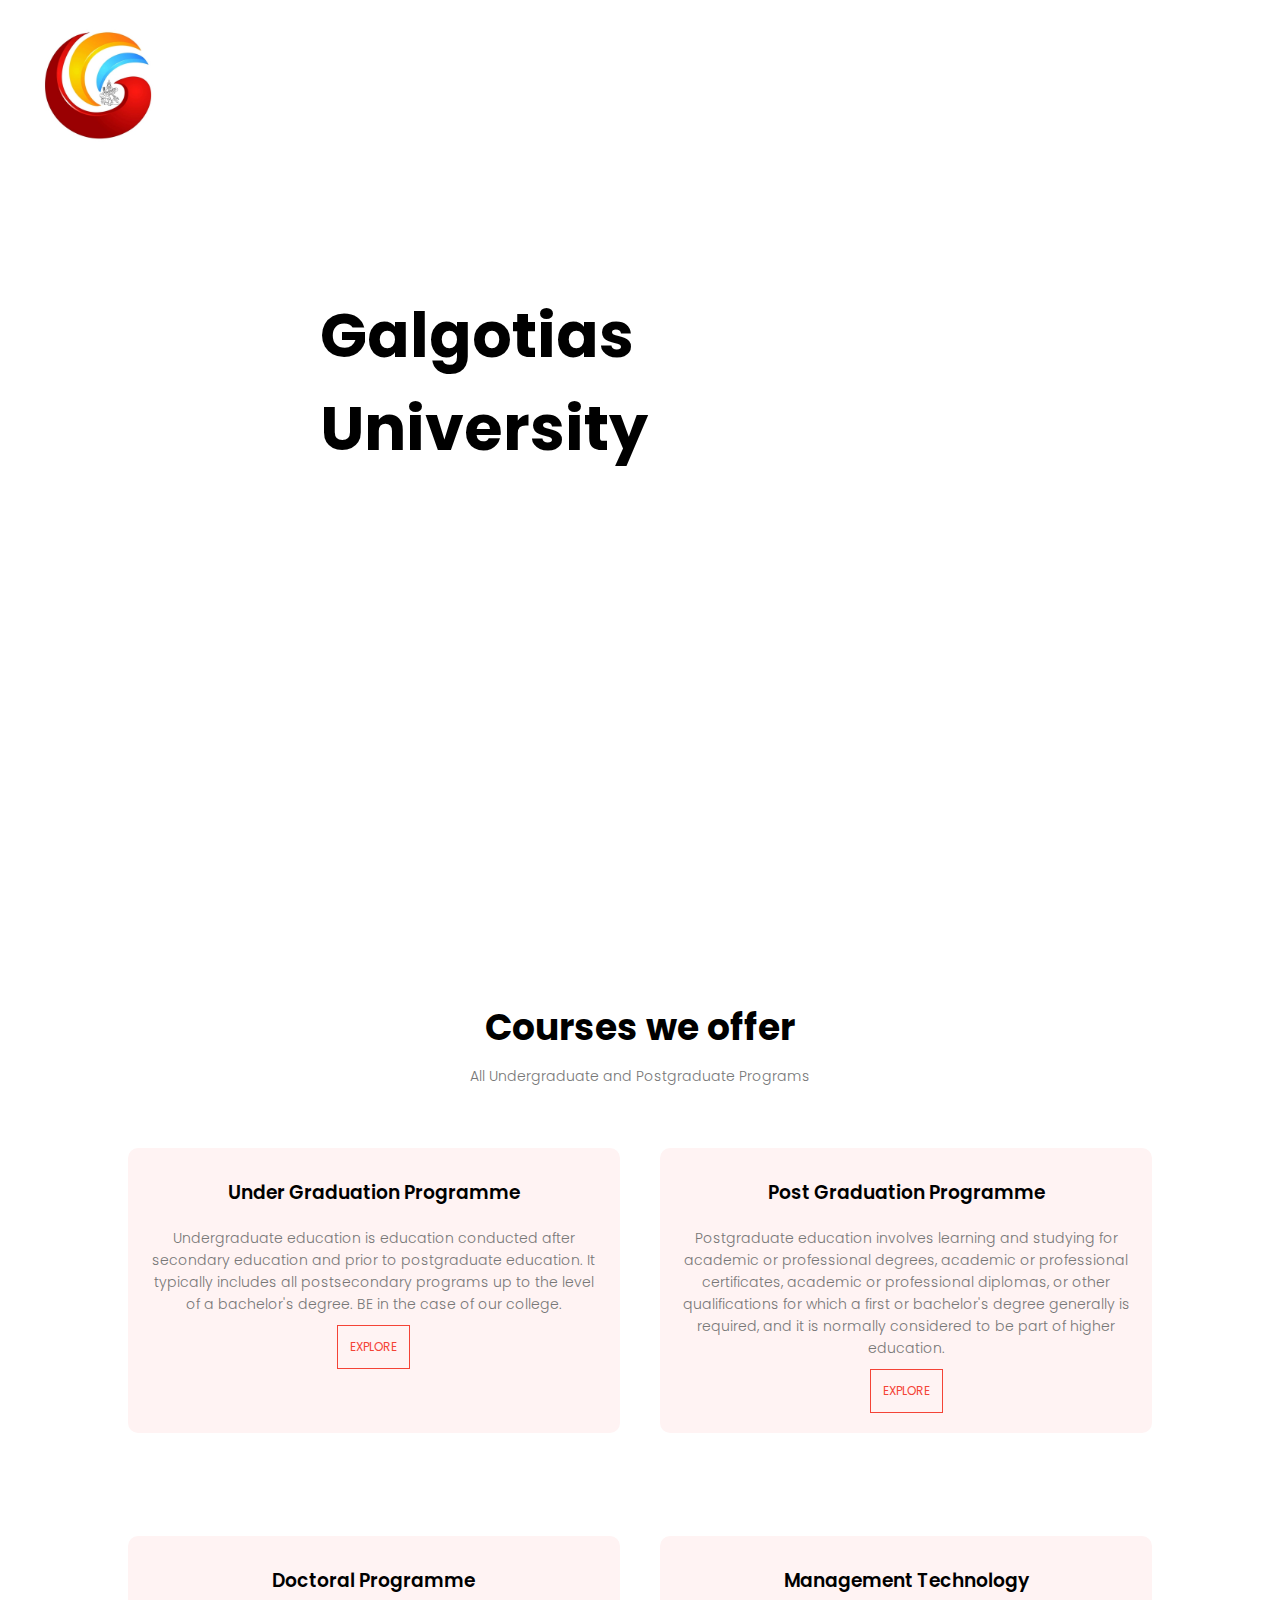
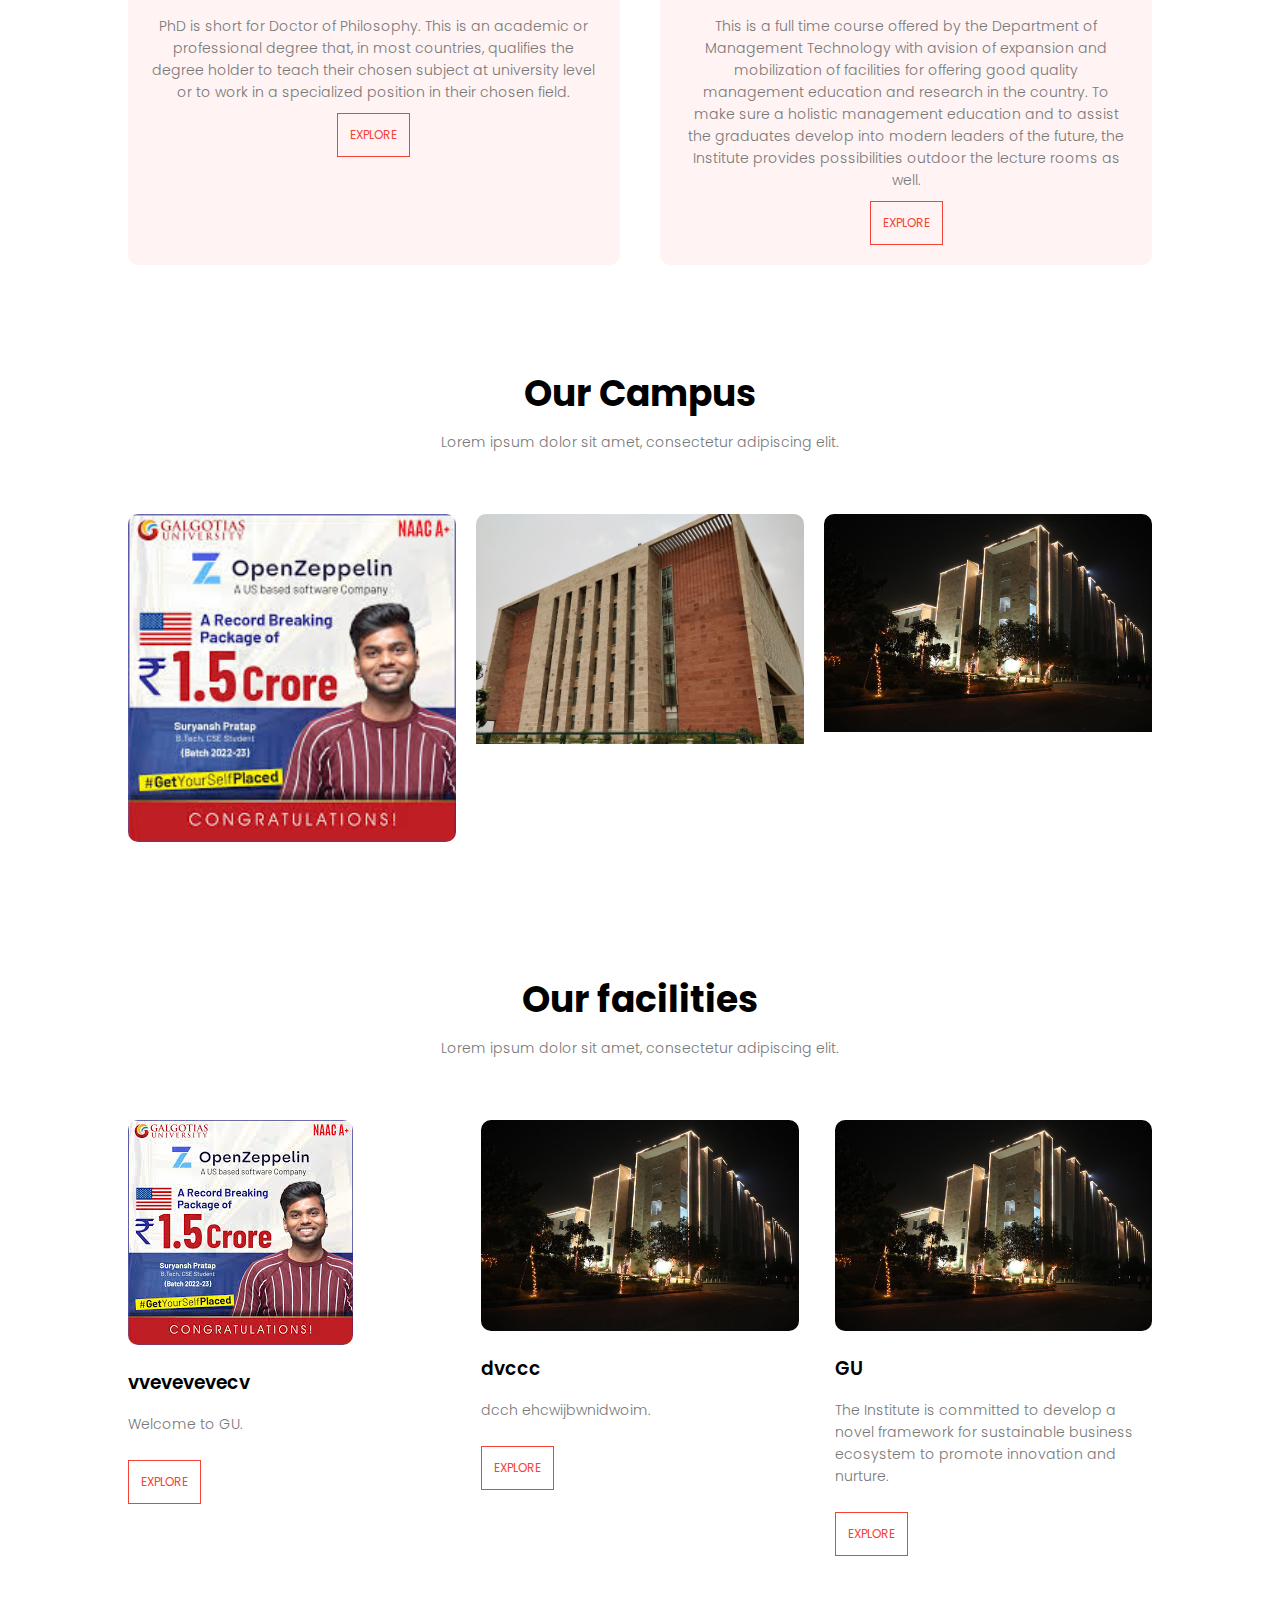
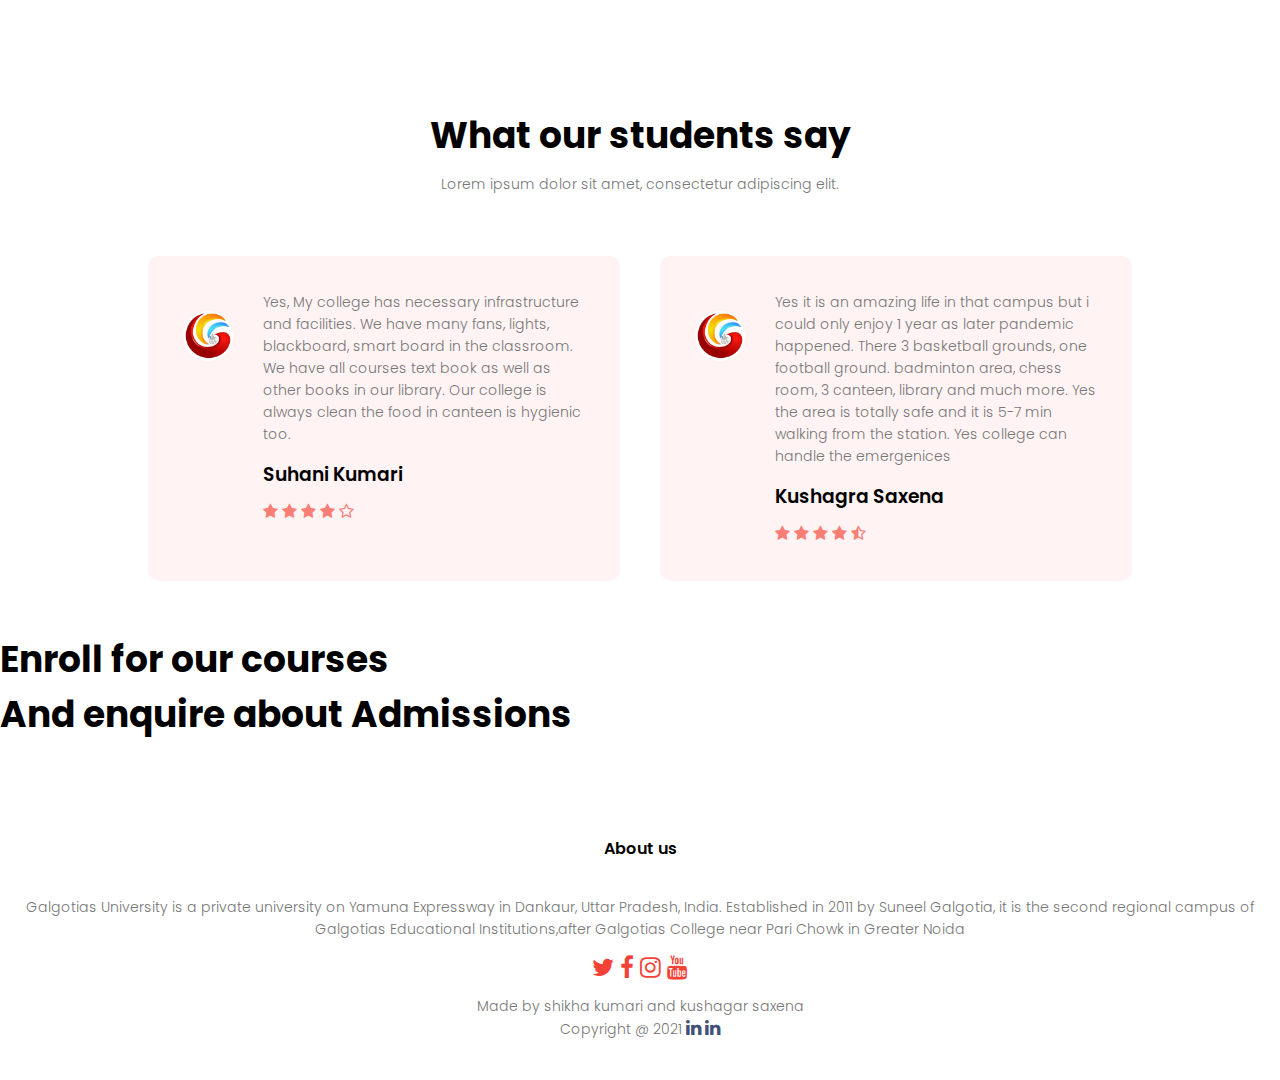
<file: index.html>
<!DOCTYPE html>
<html>
    <head>
        <meta name="viewport" content="width=device-width, initial-scale=1.0">
        <title>Galgotias University</title>
        <link rel="icon" href="images/logo.jpg" type="image/png">
        <link rel="stylesheet" href="style.css">
        <link rel="preconnect" href="https://fonts.googleapis.com">
        <link rel="preconnect" href="https://fonts.gstatic.com" crossorigin>
        <link href="https://fonts.googleapis.com/css2?family=Poppins:wght@100;200;300;400;600;700&display=swap" rel="stylesheet">
        <link rel="stylesheet" href="https://stackpath.bootstrapcdn.com/font-awesome/4.7.0/css/font-awesome.min.css">
    </head>
    <body>
        <section class="header">
            <nav>
                <a href="index.html"><img src="images/logo.jpg"></a>
                <div class="nav-links" id="navLinks">
                    <i class="fa fa-times" onclick="hideMenu()"></i>
                    <ul>
                        <li><a href="index.html">HOME</a></li>
                        <li><a href="about.html">ABOUT</a></li>
                        <li><a href="course.html">COURSES</a></li>
                        <li><a href="blog.html">BLOG</a></li>
                        <li><a href="contact.html">CONTACT</a></li>
                    </ul>
                </div>
                <i class="fa fa-bars" onclick="showMenu()"></i>
            </nav>
            <div class="text-box">
                <h1>Galgotias University</h1>
                <p>
                    Galgotias University one of the best engineering college in Uttar Pradesh.
                </p>
                <a href="contact.html" class="hero-btn">Visit us to know more.</a>
                <h3>Scroll for more info</h3>
            </div>
            <svg class="arrows">
                <path stroke-linecap="round" class="a1" d="M0 0 L15 15 L30 0"></path>
                <path stroke-linecap="round" class="a2" d="M0 10 L15 25 L30 10"></path>
                <path stroke-linecap="round" class="a3" d="M0 20 L15 35 L30 20"></path>
            </svg>
        </section>

<!-- ------- COURSE ------- -->

<section class="course">
    <h1>Courses we offer</h1>
    <p>All Undergraduate and Postgraduate Programs</p>

    <div class="row">
        <div class="course-col">
            <h3>Under Graduation Programme</h3>
            <p>Undergraduate education is education conducted after secondary education and prior to postgraduate education. It typically includes all postsecondary programs up to the level of a bachelor's degree. BE in the case of our college.</p>
            <a href="ugcourses.html" class="hero-btn red-btn">EXPLORE</a>
        </div>
        <div class="course-col">
            <h3>Post Graduation Programme</h3>
            <p>Postgraduate education involves learning and studying for academic or professional degrees, academic or professional certificates, academic or professional diplomas, or other qualifications for which a first or bachelor's degree generally is required, and it is normally considered to be part of higher education.</p>
            <a href="https://www.galgotiasuniversity.edu.in/p/about-us" class="hero-btn red-btn">EXPLORE</a>
        </div>
    </div>
    <div class="row">
        <div class="course-col">
            <h3>Doctoral Programme</h3>
            <p>PhD is short for Doctor of Philosophy. This is an academic or professional degree that, in most countries, qualifies the degree holder to teach their chosen subject at university level or to work in a specialized position in their chosen field.</p>
            <a href="https://www.galgotiasuniversity.edu.in/p/about-us" class="hero-btn red-btn">EXPLORE</a>
        </div>        
        <div class="course-col">
            <h3>Management Technology</h3>
            <p>This is a full time course offered by the Department of Management Technology with avision of expansion and mobilization of facilities for offering good quality management education and research in the country.
                To make sure a holistic management education and to assist the graduates develop into modern leaders of the future, the Institute provides possibilities outdoor the lecture rooms as well.</p>
            <a href="https://www.galgotiasuniversity.edu.in/p/about-us" class="hero-btn red-btn">EXPLORE</a>
        </div>
    </div>
</section>


<!-- ------- CAMPUS ------- -->

<section class="campus">
    <h1>Our Campus</h1>
    <p>Lorem ipsum dolor sit amet, consectetur adipiscing elit.</p>
    <div class="row">
        <div class="campus-col">
            <img src="images/engineering.jpg">
            <div class="layer">
                <h3>IT Department</h3>
            </div>
        </div>
        <div class="campus-col">
            <img src="images/Building.jpg">
            <div class="layer">
                <h3>Parking</h3>
            </div>
        </div>
        <div class="campus-col">
            <img src="images/oat1.jpg">
            <div class="layer">
                <h3>Open Air Theatre</h3>
            </div>
        </div>
    </div>
</section>


<!-- -------FACILITIES------- -->

<section class="facilities">
    <h1>Our facilities</h1>
    <p>Lorem ipsum dolor sit amet, consectetur adipiscing elit.</p>
    <div class="row">
        <div class="facilities-col">
            <img src="images/engineering.jpg" alt="">
            <h3>vvevevevecv</h3>
            <p>Welcome to GU.</p>
                <br>
                <a class="hero-btn red-btn" href="https://www.galgotiasuniversity.edu.in/p/about-us">EXPLORE</a>
        </div>
        <div class="facilities-col">
            <img src="images/oat.jpg" alt="">
            <h3>dvccc</h3>
            <p>dcch ehcwijbwnidwoim.</p>
            <br>
            <a class="hero-btn red-btn" href="https://www.galgotiasuniversity.edu.in/p/about-us">EXPLORE</a>
        </div>
        <div class="facilities-col">            
            <img src="images/oat1.jpg" alt="">        
            <h3>GU</h3>
            <p>The Institute is committed to develop a novel framework for sustainable business ecosystem to promote innovation and nurture.</p>
                <br>
                <a class="hero-btn red-btn" href="https://www.galgotiasuniversity.edu.in/p/about-us">EXPLORE</a>
            </div>
    </div>
</section>

<!-- -------Testimonials------- -->

<section class="testimonials">
    <h1>What our students say</h1>
    <p>Lorem ipsum dolor sit amet, consectetur adipiscing elit.</p>
    <div class="row">
        <div class="testimonials-col">
            <img src="images/logo.jpg" alt="">
            <div>
                <p>
                    Yes, My college has necessary infrastructure and facilities. We have many fans, lights, blackboard, smart board in the classroom. We have all courses text book as well as other books in our library. Our college is always clean the food in canteen is hygienic too.
                </p>
                <h3>Suhani Kumari</h3>
                <i class="fa fa-star"></i>
                <i class="fa fa-star"></i>
                <i class="fa fa-star"></i>
                <i class="fa fa-star"></i>
                <i class="fa fa-star-o"></i>
            </div>
        </div>
        <div class="testimonials-col">
            <img src="images/logo.jpg" alt="">
            <div>
                <p>
                    Yes it is an amazing life in that campus but i could only enjoy 1 year as later pandemic happened. There 3 basketball grounds, one football ground. badminton area, chess room, 3 canteen, library and much more. Yes the area is totally safe and it is 5-7 min walking from the station. Yes college can handle the emergenices
                </p>
                <h3>Kushagra Saxena</h3>
                <i class="fa fa-star"></i>
                <i class="fa fa-star"></i>
                <i class="fa fa-star"></i>
                <i class="fa fa-star"></i>
                <i class="fa fa-star-half-o"></i>
            </div>
        </div>
    </div>
</section>

<!-- --------Call to Action -------  -->

<section class="cta">
    <h1>Enroll for our courses <br>And enquire about Admissions</h1>
    <a href="contact.html" class="hero-btn">CONTACT US</a>
</section>


<!-- ------- Footer -------  -->

<section class="footer">
    <h4>About us</h4>
    <p>
      Galgotias University is a private university on Yamuna Expressway in Dankaur, Uttar Pradesh, India.
      Established in 2011 by Suneel Galgotia, it is the second regional campus of Galgotias Educational 
      Institutions,after Galgotias College near Pari Chowk in Greater Noida
    </p>
    <div class="icons">
        <a class="plain-link" href="https://x.com/GalgotiasGU"><i class="fa fa-twitter"></i></a>
        <a class="plain-link" href="https://www.facebook.com/GalgotiasUniversity/"><i class="fa fa-facebook"></i></a>
        <a class="plain-link" href="https://www.instagram.com/galgotias_university/"><i class="fa fa-instagram"></i></a>
        <a class="plain-link" href="https://www.youtube.com/@GalgotiasUniversity_1"><i class="fa fa-youtube"></i></a>
    </div>
    <p>
        Made by shikha kumari and kushagar saxena
        <br>
        Copyright @ 2021
            <a class="plain-link icons-blue" href="https://www.linkedin.com/in/kushagrasaxena21/"><i class="fa fa-linkedin"></i></a>
            <a class="plain-link icons-blue" href="https://www.linkedin.com/in/shikha-kumari-617a20303"><i class="fa fa-linkedin"></i></a>
    </p>
</section>


<!-- -------------JavaScript for toggle menu------------ -->
        <script>
            var navLinks = document.getElementById("navLinks");
            function showMenu(){
                navLinks.style.right = "0";
            }
            function hideMenu(){
                navLinks.style.right = "-200px";
            }
        </script>

    </body>
</html>
</file>
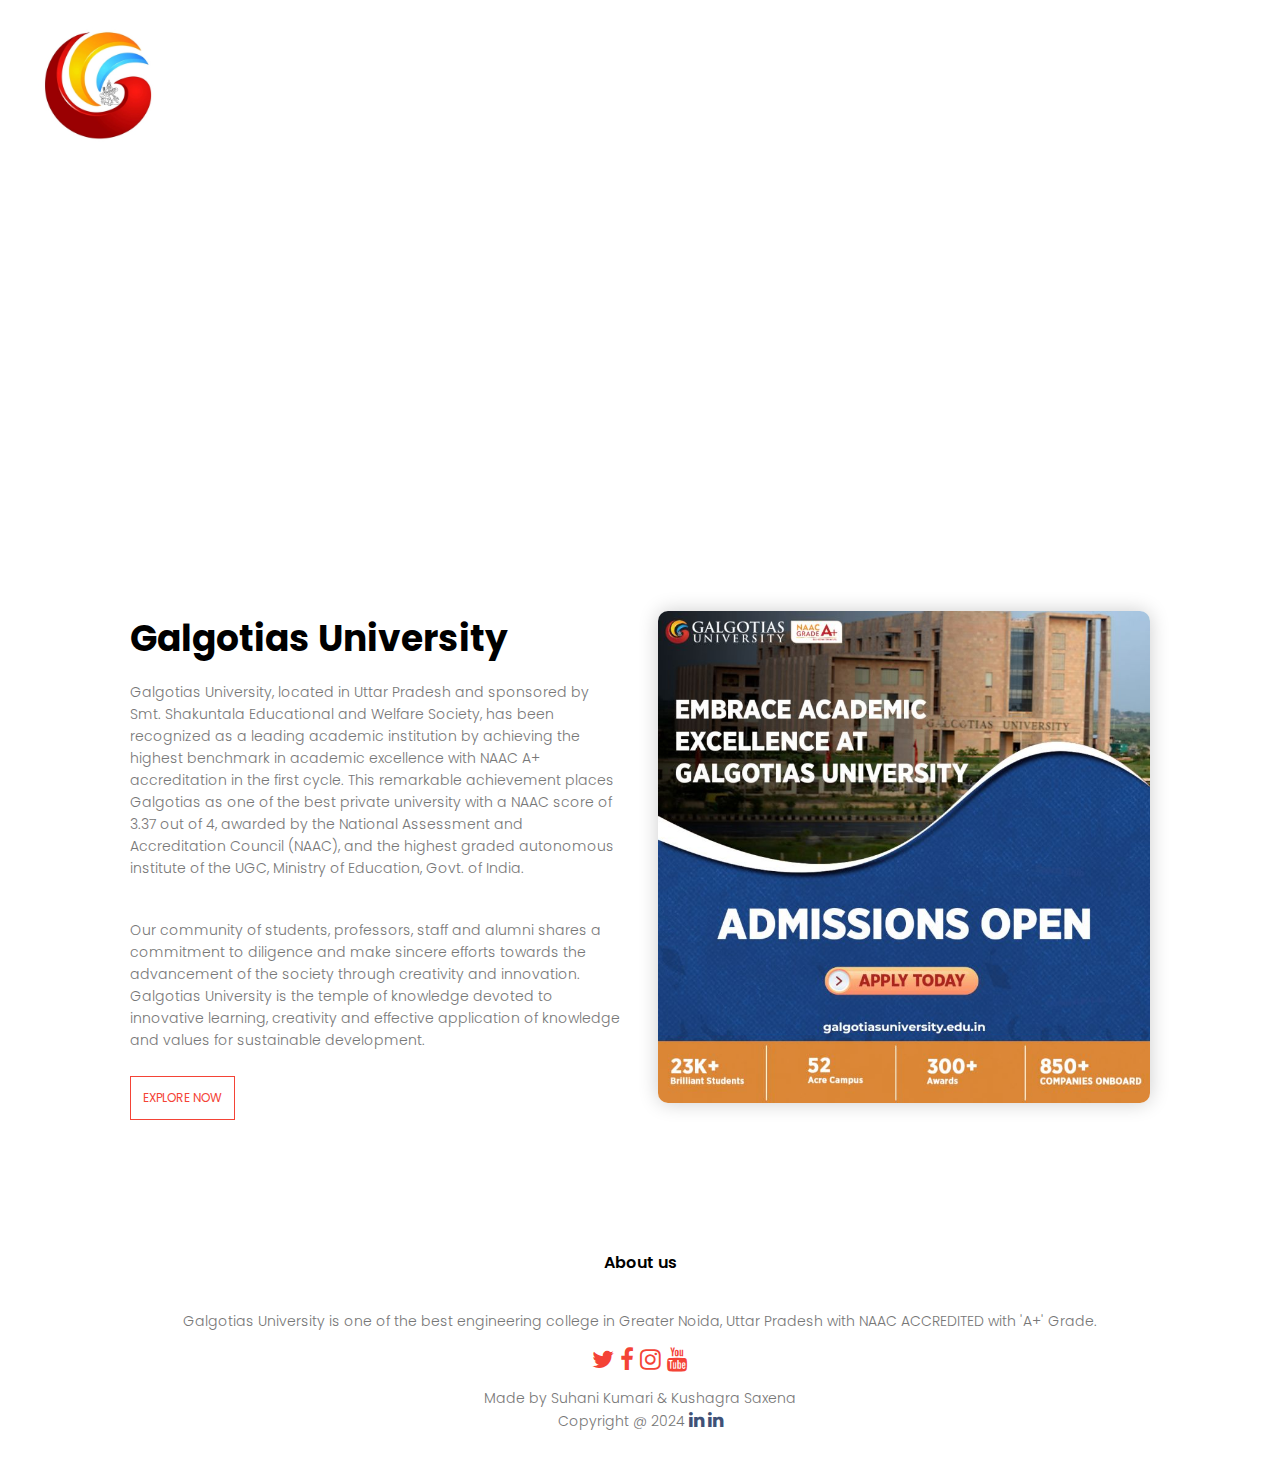
<file: about.html>
<!DOCTYPE html>
<html>
    <head>
        <meta name="viewport" content="width=device-width, initial-scale=1.0">
        <title>About Us</title>
        <link rel="icon" href="images/logo.jpg" type="image/jpg">
        <link rel="stylesheet" href="style.css">
        <link rel="preconnect" href="https://fonts.googleapis.com">
        <link rel="preconnect" href="https://fonts.gstatic.com" crossorigin>
        <link href="https://fonts.googleapis.com/css2?family=Poppins:wght@100;200;300;400;600;700&display=swap" rel="stylesheet">
        <link rel="stylesheet" href="https://stackpath.bootstrapcdn.com/font-awesome/4.7.0/css/font-awesome.min.css">
    </head>
    <body>
        <section class="sub-header sub-header-image-1">
            <nav>
                <a href="index.html"><img src="images/logo.jpg"></a>
                <div class="nav-links" id="navLinks">
                    <i class="fa fa-times" onclick="hideMenu()"></i>
                    <ul>
                        <li><a href="index.html">HOME</a></li>
                        <li><a href="about.html">ABOUT</a></li>
                        <li><a href="course.html">COURSES</a></li>
                        <li><a href="blog.html">BLOG</a></li>
                        <li><a href="contact.html">CONTACT</a></li>
                    </ul>
                </div>
                <i class="fa fa-bars" onclick="showMenu()"></i>
            </nav>
            <h1>About Us</h1>
        </section>

<!-- --------About us content-------- -->

<section class="about-us">
    <div class="row">
        <div class="about-col">
            <h1>Galgotias University</h1>
            <p>
                Galgotias University, located in Uttar Pradesh and sponsored by Smt. Shakuntala Educational and Welfare Society, has been recognized as a leading academic institution by achieving the highest benchmark in academic excellence with NAAC A+ accreditation in the first cycle. This remarkable achievement places Galgotias as one of the best private university with a NAAC score of 3.37 out of 4, awarded by the National Assessment and Accreditation Council (NAAC), and the highest graded autonomous institute of the UGC, Ministry of Education, Govt. of India.
            </p>
            <p>
                Our community of students, professors, staff and alumni shares a commitment to diligence and make sincere efforts towards the advancement of the society through creativity and innovation. Galgotias University is the temple of knowledge devoted to innovative learning, creativity and effective application of knowledge and values for sustainable development.
            </p>
            <a href="https://www.galgotiasuniversity.edu.in/p/about-us" class="hero-btn red-btn">EXPLORE NOW</a>
        </div>
        <div class="about-col">
            <img src="images/Admissions.jpg" alt="">
        </div>
    </div>
</section>

<!-- ------- COURSE ------- -->


<!-- ------- CAMPUS ------- -->


<!-- -------FACILITIES------- -->


<!-- -------Testimonials------- -->


<!-- --------Call to Action -------  -->


<!-- ------- Footer -------  -->

<section class="footer">
    <h4>About us</h4>
    <p>
        Galgotias University is one of the best engineering college in Greater Noida, Uttar Pradesh with NAAC ACCREDITED with 'A+' Grade.
    </p>
    <div class="icons">
        <a class="plain-link" href="https://https://x.com/GalgotiasGU"><i class="fa fa-twitter"></i></a>
        <a class="plain-link" href="https://https://www.facebook.com/GalgotiasUniversity/"><i class="fa fa-facebook"></i></a>
        <a class="plain-link" href="https://https://www.instagram.com/galgotias_university/"><i class="fa fa-instagram"></i></a>
        <a class="plain-link" href="https://https://www.youtube.com/@GalgotiasUniversity_1"><i class="fa fa-youtube"></i></a>
    </div>
    <p>
        Made by Suhani Kumari & Kushagra Saxena 
        <br>
        Copyright @ 2024
            <a class="plain-link icons-blue" href="https://https://www.linkedin.com/in/kushagrasaxena21/"><i class="fa fa-linkedin"></i></a>
            <a class="plain-link icons-blue" href="https://https://www.linkedin.com/in/shikha-kumari-617a20303/"><i class="fa fa-linkedin"></i></a>   
        
            
    </p>
</section>








<!-- -------------JavaScript for toggle menu------------ -->
        <script>
            var navLinks = document.getElementById("navLinks");
            function showMenu(){
                navLinks.style.right = "0";
            }
            function hideMenu(){
                navLinks.style.right = "-200px";
            }
        </script>

    </body>
</html>
</file>
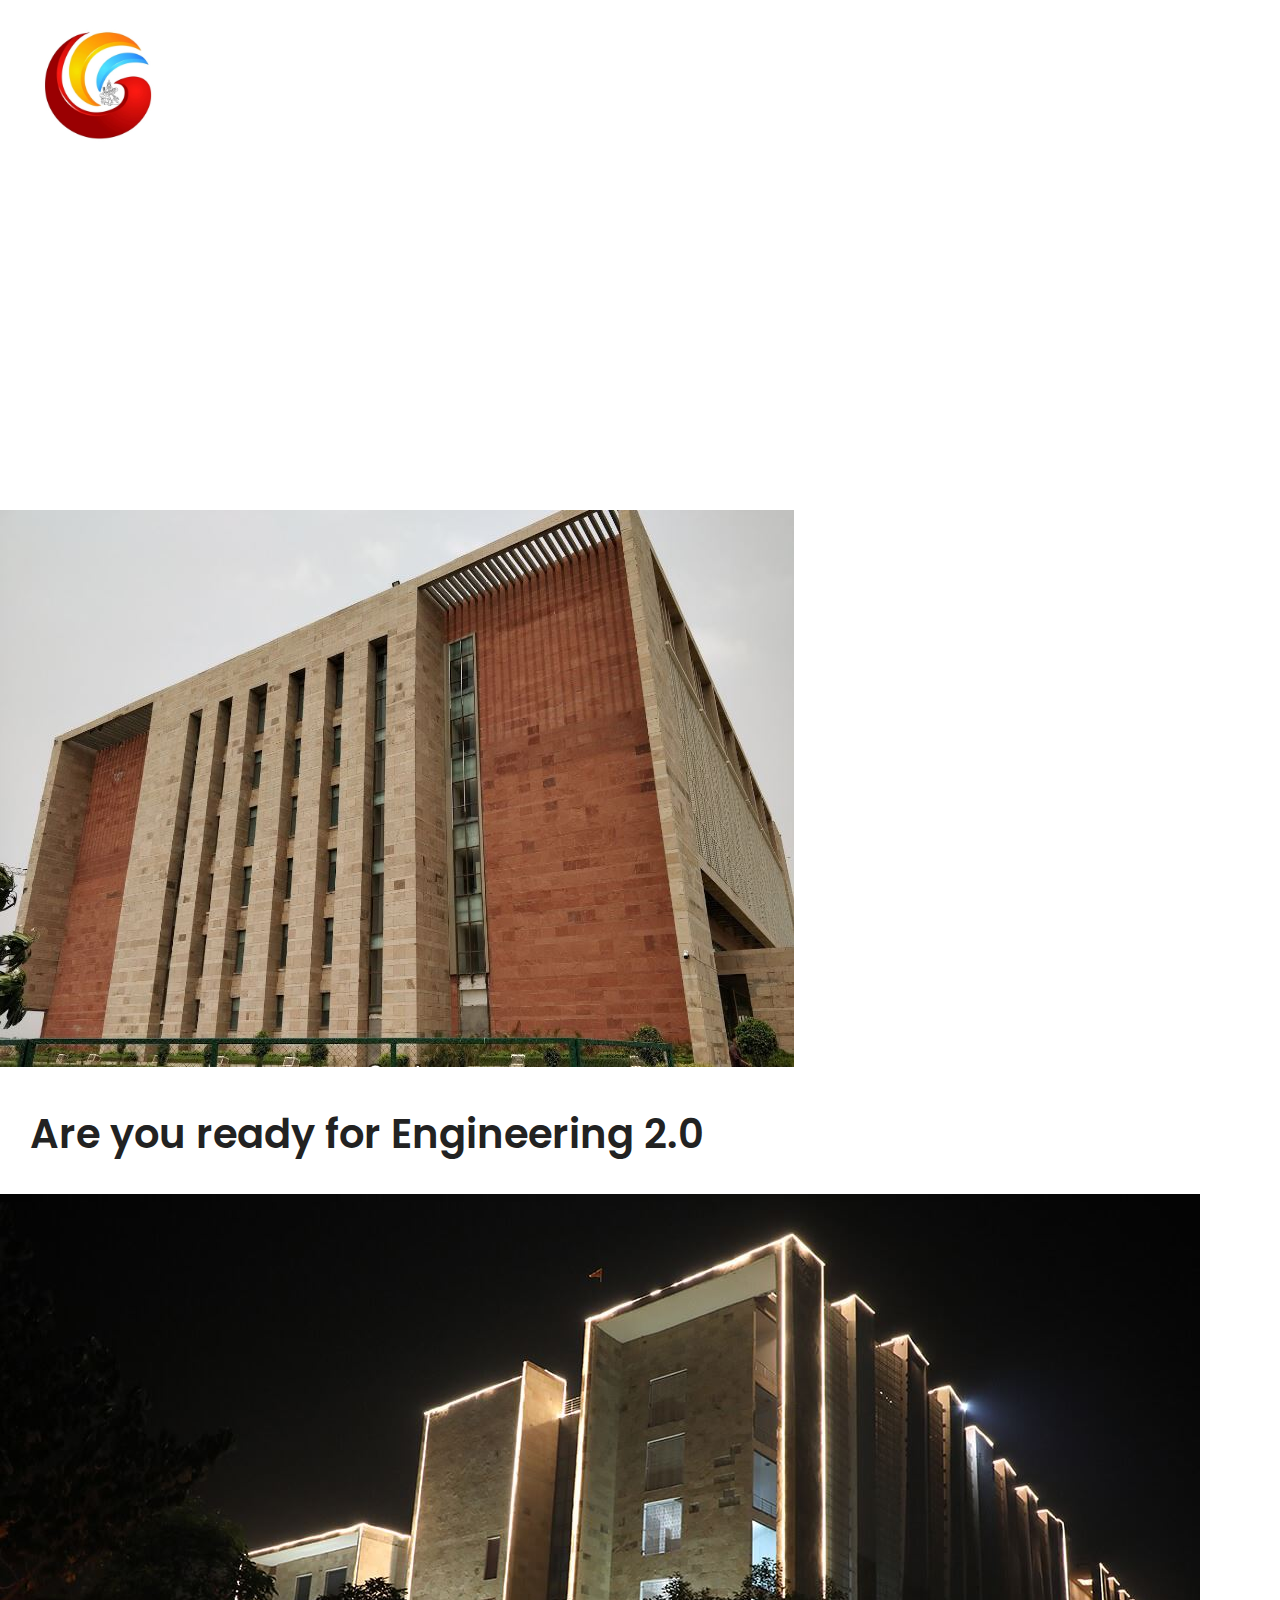
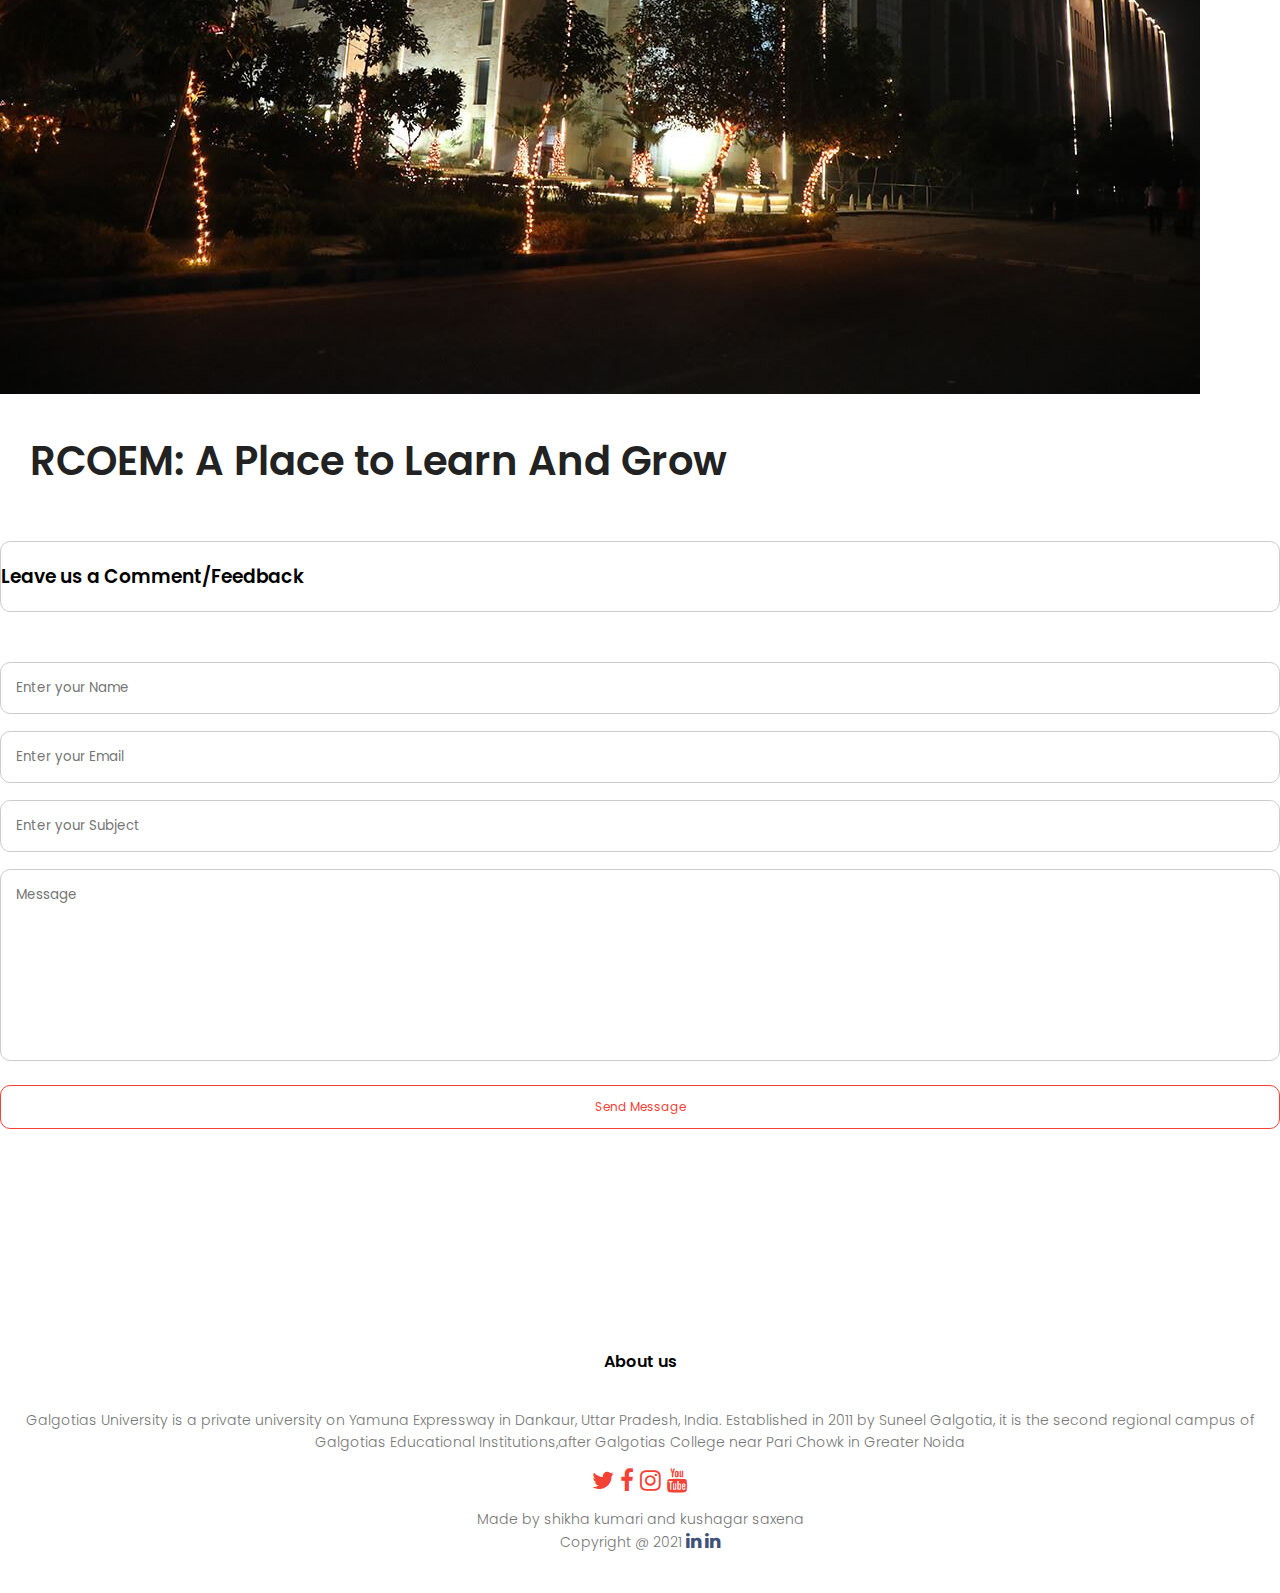
<file: blog.html>
<!DOCTYPE html>
<html>
    <head>
        <meta name="viewport" content="width=device-width, initial-scale=1.0">
        <title>Blogpost and Feedback</title>
        <link rel="icon" href="images/Admissions.jpg" type="image/jpg">
        <link rel="stylesheet" href="style.css">
        <link rel="preconnect" href="https://fonts.googleapis.com">
        <link rel="preconnect" href="https://fonts.gstatic.com" crossorigin>
        <link href="https://fonts.googleapis.com/css2?family=Poppins:wght@100;200;300;400;600;700&display=swap" rel="stylesheet">
        <link rel="stylesheet" href="https://stackpath.bootstrapcdn.com/font-awesome/4.7.0/css/font-awesome.min.css">
    </head>
    <body>
        <section class="sub-header sub-header-image-3">
            <nav>
                <a href="index.html"><img src="images/logo.jpg"></a>
                <div class="nav-links" id="navLinks">
                    <i class="fa fa-times" onclick="hideMenu()"></i>
                    <ul>
                        <li><a href="index.html">HOME</a></li>
                        <li><a href="about.html">ABOUT</a></li>
                        <li><a href="course.html">COURSES</a></li>
                        <li><a href="blog.html">BLOG</a></li>
                        <li><a href="contact.html">CONTACT</a></li>
                    </ul>
                </div>
                <i class="fa fa-bars" onclick="showMenu()"></i>
            </nav>
            <h1>Our New Programs in 2020-2021</h1>
        </section>

<!-- ------- Blog -------  -->

<section class="blog-content">
    <div class="blog-left">
        <img src="images/Building.jpg" alt="">
        <h2>Are you ready for Engineering 2.0</h2>
        <img src="images/oat.jpg" alt="">
        <h2>RCOEM: A Place to Learn And Grow</h2>
        <div class="comment-box contact-col">
            <h3>Leave us a Comment/Feedback</h3>
            <form action="https://formspree.io/f/xrgrdkry" id="contact-form" method="POST">
                <input type="text" name="Name" id="Name" placeholder="Enter your Name" required>
                <input type="email" name="Email" id="Email" placeholder="Enter your Email" required>
                <input type="text" name="Subject" id="Subject" placeholder="Enter your Subject" required>
                <textarea rows="8" name="Message" id="Message" placeholder="Message" required></textarea>
                <button type="submit" class="hero-btn red-btn submit-btn">Send Message</button>
            </form>
            <div id="status"></div>
        </div>
        <div id="status"></div>
    </div>
    <div class="blog-right"></div>
</section>

<!-- ------- Footer -------  -->

<section class="footer">
    <h4>About us</h4>
    <p>
      Galgotias University is a private university on Yamuna Expressway in Dankaur, Uttar Pradesh, India.
      Established in 2011 by Suneel Galgotia, it is the second regional campus of Galgotias Educational 
      Institutions,after Galgotias College near Pari Chowk in Greater Noida
    </p>
    <div class="icons">
        <a class="plain-link" href="https://x.com/GalgotiasGU"><i class="fa fa-twitter"></i></a>
        <a class="plain-link" href="https://www.facebook.com/GalgotiasUniversity/"><i class="fa fa-facebook"></i></a>
        <a class="plain-link" href="https://www.instagram.com/galgotias_university/"><i class="fa fa-instagram"></i></a>
        <a class="plain-link" href="https://www.youtube.com/@GalgotiasUniversity_1"><i class="fa fa-youtube"></i></a>
    </div>
    <p>
        Made by shikha kumari and kushagar saxena
        <br>
        Copyright @ 2021
            <a class="plain-link icons-blue" href="https://www.linkedin.com/in/kushagrasaxena21/"><i class="fa fa-linkedin"></i></a>
            <a class="plain-link icons-blue" href="https://www.linkedin.com/in/shikha-kumari-617a20303"><i class="fa fa-linkedin"></i></a>
    </p>
</section>



<!-- -------------JavaScript for form submission------------ -->
<script src="main.js"></script>


<!-- -------------JavaScript for toggle menu------------ -->
        <script>
            var navLinks = document.getElementById("navLinks");
            function showMenu(){
                navLinks.style.right = "0";
            }
            function hideMenu(){
                navLinks.style.right = "-200px";
            }
        </script>

    </body>
</html>
</file>
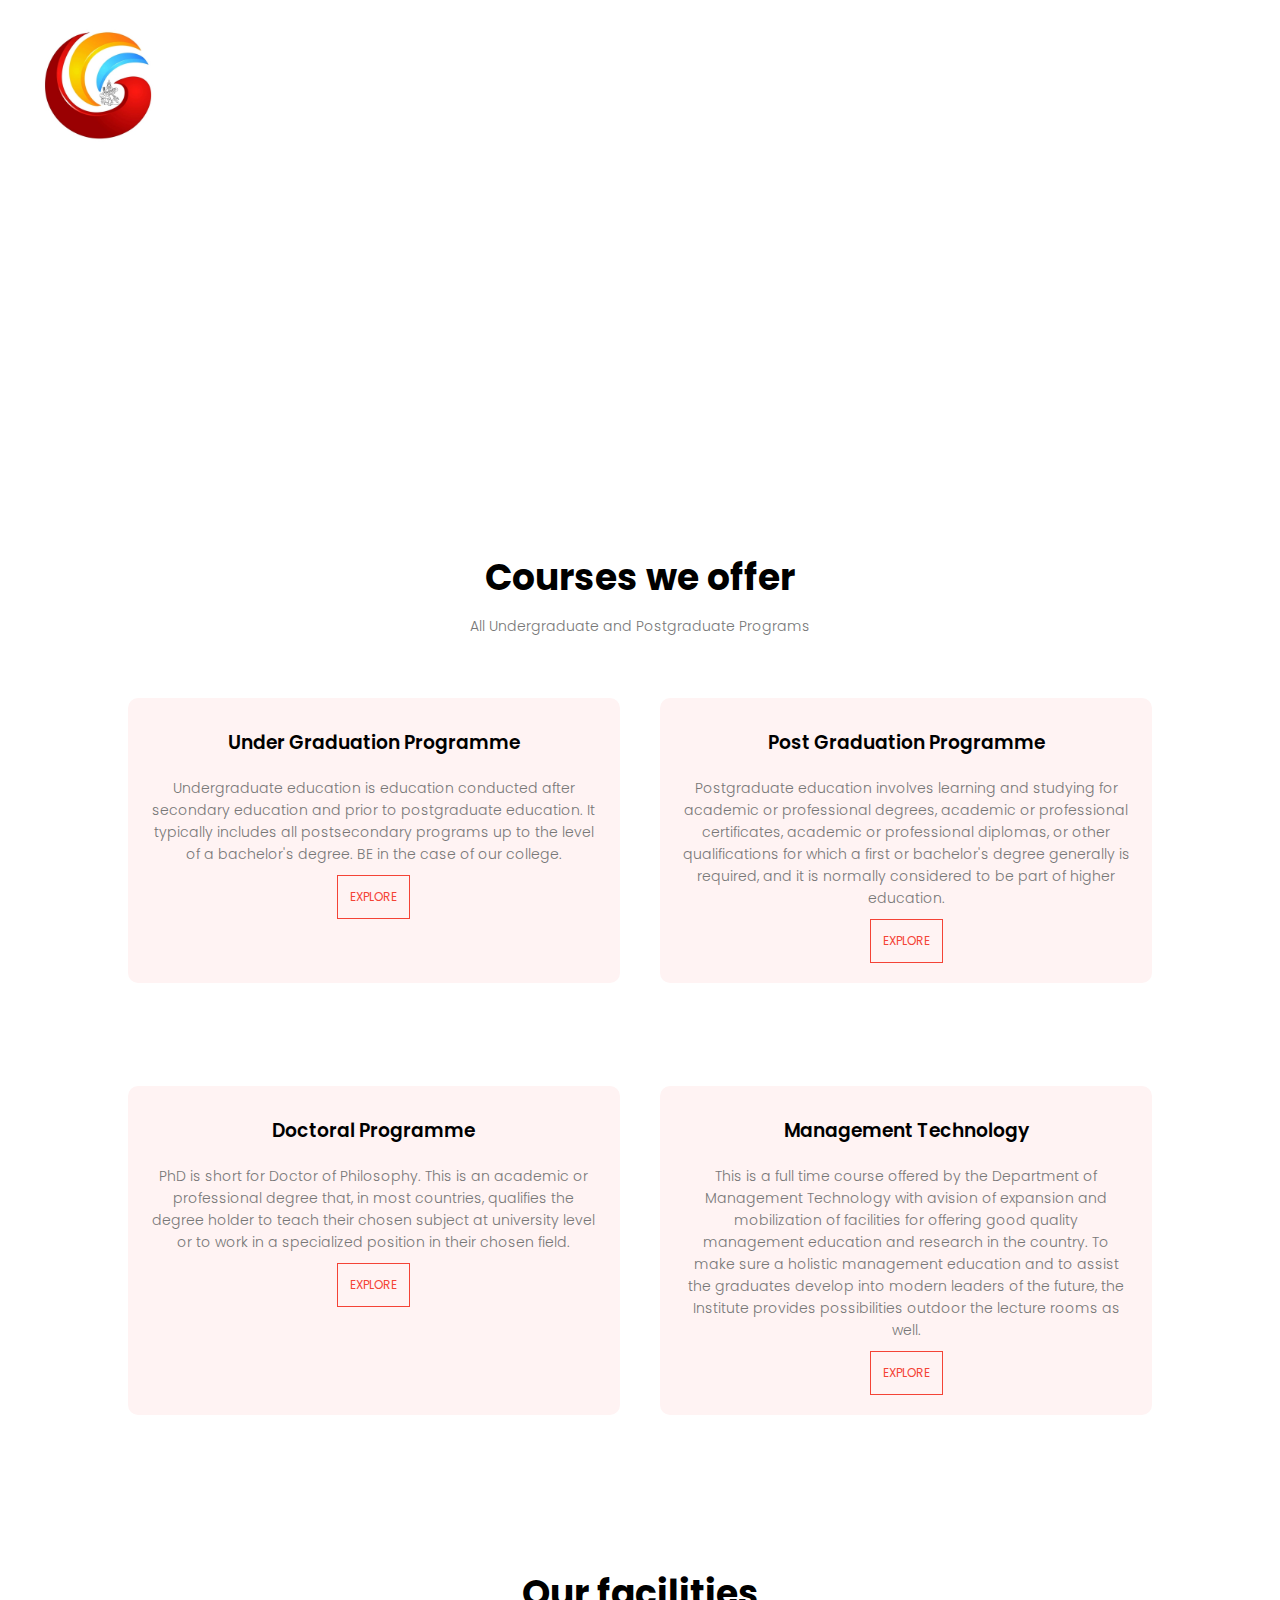
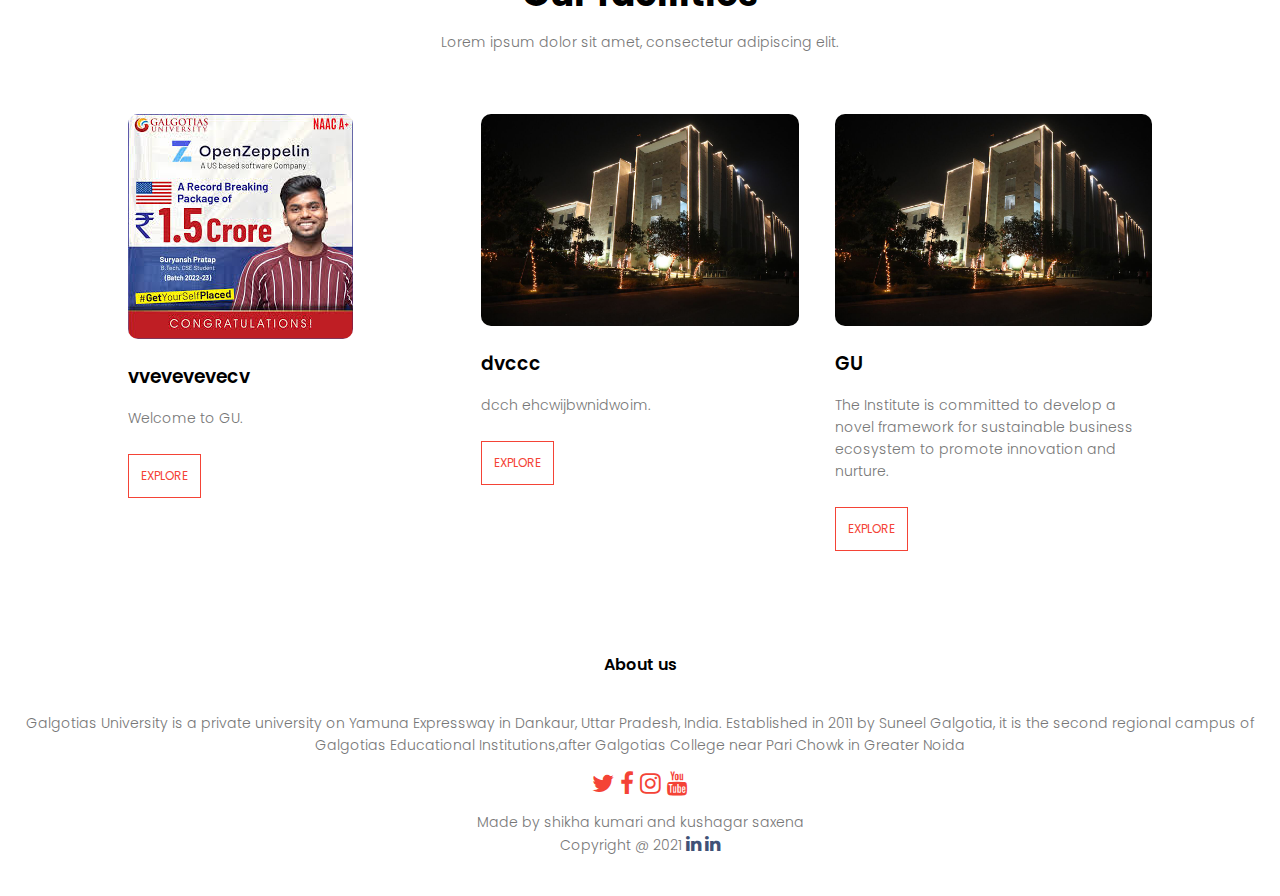
<file: course.html>
<!DOCTYPE html>
<html>
    <head>
        <meta name="viewport" content="width=device-width, initial-scale=1.0">
        <title>Courses at Galgotias University</title>
        <link rel="icon" href="images/logo.jpg" type="image/png">
        <link rel="stylesheet" href="style.css">
        <link rel="preconnect" href="https://fonts.googleapis.com">
        <link rel="preconnect" href="https://fonts.gstatic.com" crossorigin>
        <link href="https://fonts.googleapis.com/css2?family=Poppins:wght@100;200;300;400;600;700&display=swap" rel="stylesheet">
        <link rel="stylesheet" href="https://stackpath.bootstrapcdn.com/font-awesome/4.7.0/css/font-awesome.min.css">
    </head>
    <body>
        <section class="sub-header sub-header-image-2">
            <nav>
                <a href="index.html"><img src="images/logo.jpg"></a>
                <div class="nav-links" id="navLinks">
                    <i class="fa fa-times" onclick="hideMenu()"></i>
                    <ul>
                        <li><a href="index.html">HOME</a></li>
                        <li><a href="about.html">ABOUT</a></li>
                        <li><a href="course.html">COURSES</a></li>
                        <li><a href="blog.html">BLOG</a></li>
                        <li><a href="contact.html">CONTACT</a></li>
                    </ul>
                </div>
                <i class="fa fa-bars" onclick="showMenu()"></i>
            </nav>
            <h1>Our Courses</h1>
        </section>

<!-- --------Courses-------- -->

<section class="course">
    <h1>Courses we offer</h1>
    <p>All Undergraduate and Postgraduate Programs</p>

    <div class="row">
        <div class="course-col">
            <h3>Under Graduation Programme</h3>
            <p>Undergraduate education is education conducted after secondary education and prior to postgraduate education. It typically includes all postsecondary programs up to the level of a bachelor's degree. BE in the case of our college.</p>
            <a href="ugcourses.html" class="hero-btn red-btn">EXPLORE</a>
        </div>
        <div class="course-col">
            <h3>Post Graduation Programme</h3>
            <p>Postgraduate education involves learning and studying for academic or professional degrees, academic or professional certificates, academic or professional diplomas, or other qualifications for which a first or bachelor's degree generally is required, and it is normally considered to be part of higher education.</p>
            <a href="https://www.galgotiasuniversity.edu.in/p/about-us" class="hero-btn red-btn">EXPLORE</a>
        </div>
    </div>
    <div class="row">
        <div class="course-col">
            <h3>Doctoral Programme</h3>
            <p>PhD is short for Doctor of Philosophy. This is an academic or professional degree that, in most countries, qualifies the degree holder to teach their chosen subject at university level or to work in a specialized position in their chosen field.</p>
            <a href="https://www.galgotiasuniversity.edu.in/p/about-us" class="hero-btn red-btn">EXPLORE</a>
        </div>        
        <div class="course-col">
            <h3>Management Technology</h3>
            <p>This is a full time course offered by the Department of Management Technology with avision of expansion and mobilization of facilities for offering good quality management education and research in the country.
                To make sure a holistic management education and to assist the graduates develop into modern leaders of the future, the Institute provides possibilities outdoor the lecture rooms as well.</p>
            <a href="https://www.galgotiasuniversity.edu.in/p/about-us" class="hero-btn red-btn">EXPLORE</a>
        </div>
    </div>
</section>

<!-- -------FACILITIES------- -->

<section class="facilities">
    <h1>Our facilities</h1>
    <p>Lorem ipsum dolor sit amet, consectetur adipiscing elit.</p>
    <div class="row">
        <div class="facilities-col">
            <img src="images/engineering.jpg" alt="">
            <h3>vvevevevecv</h3>
            <p>Welcome to GU.</p>
                <br>
                <a class="hero-btn red-btn" href="https://www.galgotiasuniversity.edu.in/p/about-us">EXPLORE</a>
        </div>
        <div class="facilities-col">
            <img src="images/oat.jpg" alt="">
            <h3>dvccc</h3>
            <p>dcch ehcwijbwnidwoim.</p>
            <br>
            <a class="hero-btn red-btn" href="https://www.galgotiasuniversity.edu.in/p/about-us">EXPLORE</a>
        </div>
        <div class="facilities-col">            
            <img src="images/oat1.jpg" alt="">        
            <h3>GU</h3>
            <p>The Institute is committed to develop a novel framework for sustainable business ecosystem to promote innovation and nurture.</p>
                <br>
                <a class="hero-btn red-btn" href="https://www.galgotiasuniversity.edu.in/p/about-us">EXPLORE</a>
            </div>
    </div>
</section>


<!-- ------- Footer -------  -->

<section class="footer">
    <h4>About us</h4>
    <p>
      Galgotias University is a private university on Yamuna Expressway in Dankaur, Uttar Pradesh, India.
      Established in 2011 by Suneel Galgotia, it is the second regional campus of Galgotias Educational 
      Institutions,after Galgotias College near Pari Chowk in Greater Noida
    </p>
    <div class="icons">
        <a class="plain-link" href="https://x.com/GalgotiasGU"><i class="fa fa-twitter"></i></a>
        <a class="plain-link" href="https://www.facebook.com/GalgotiasUniversity/"><i class="fa fa-facebook"></i></a>
        <a class="plain-link" href="https://www.instagram.com/galgotias_university/"><i class="fa fa-instagram"></i></a>
        <a class="plain-link" href="https://www.youtube.com/@GalgotiasUniversity_1"><i class="fa fa-youtube"></i></a>
    </div>
    <p>
        Made by shikha kumari and kushagar saxena
        <br>
        Copyright @ 2021
            <a class="plain-link icons-blue" href="https://www.linkedin.com/in/kushagrasaxena21/"><i class="fa fa-linkedin"></i></a>
            <a class="plain-link icons-blue" href="https://www.linkedin.com/in/shikha-kumari-617a20303"><i class="fa fa-linkedin"></i></a>
    </p>
</section>

<!-- -------------JavaScript for toggle menu------------ -->
        <script>
            var navLinks = document.getElementById("navLinks");
            function showMenu(){
                navLinks.style.right = "0";
            }
            function hideMenu(){
                navLinks.style.right = "-200px";
            }
        </script>

    </body>
</html>
</file>
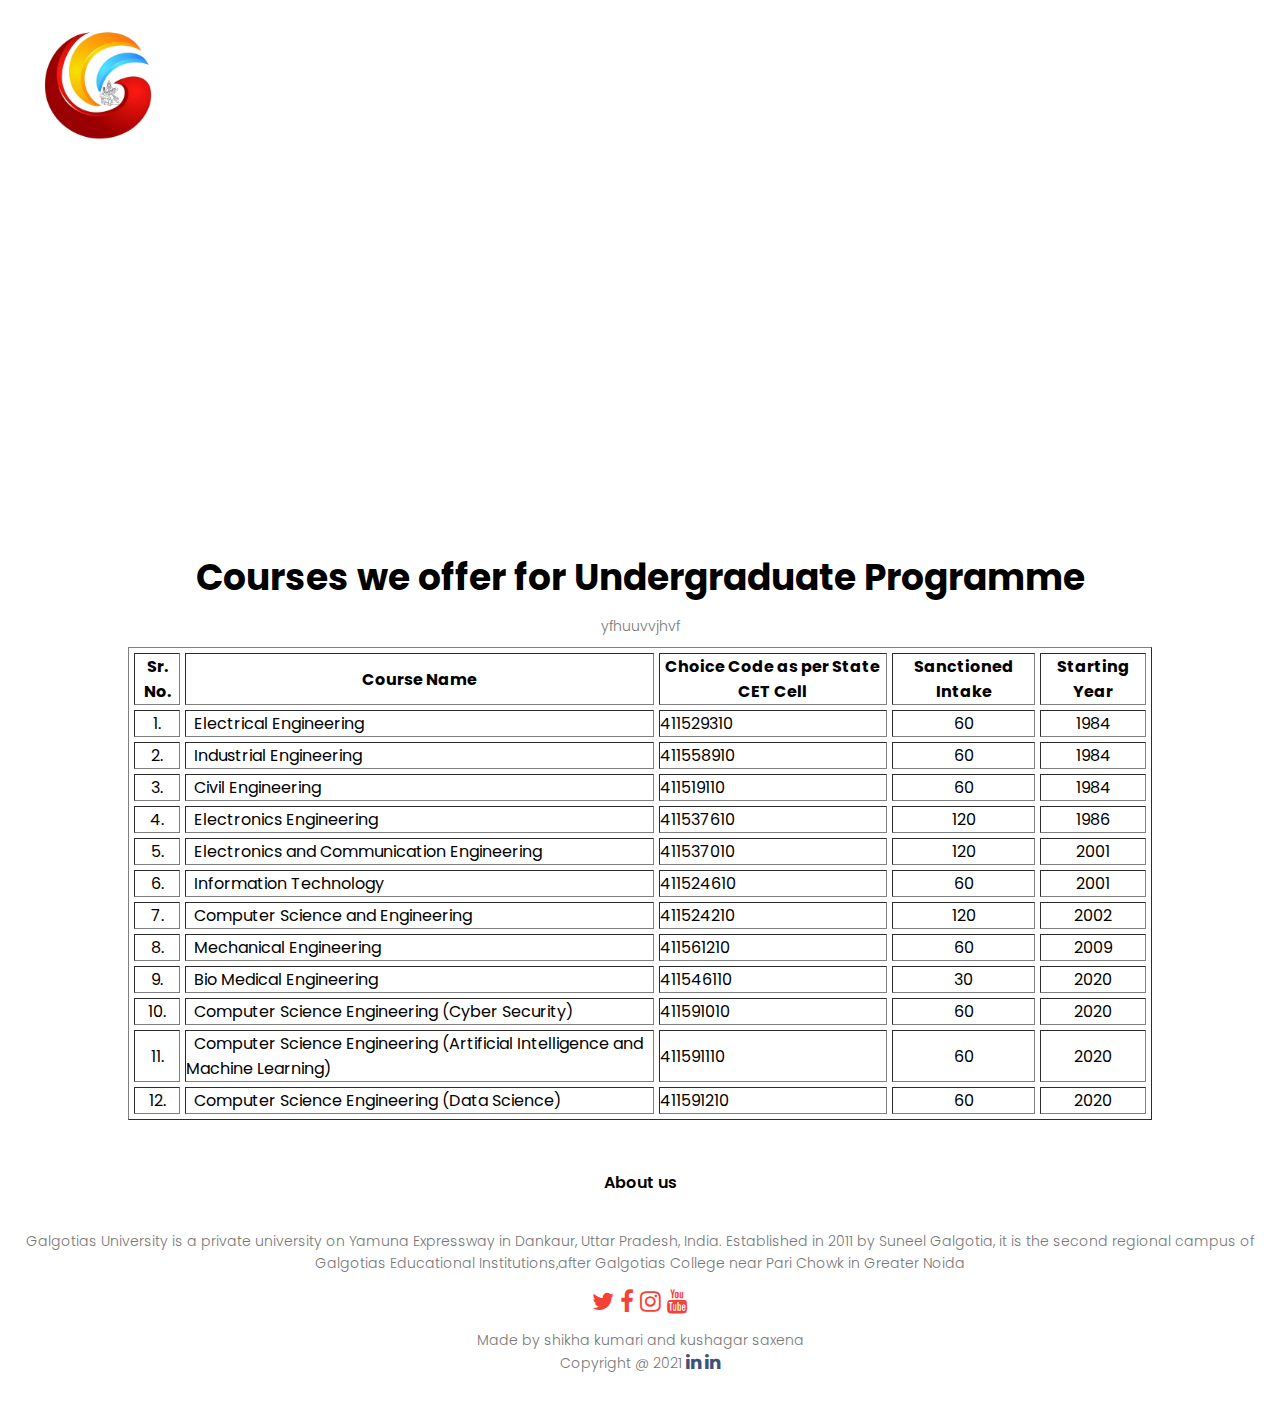
<file: ugcourses.html>
<!DOCTYPE html>
<html>
    <head>
        <meta name="viewport" content="width=device-width, initial-scale=1.0">
        <title>UG courses at Galgotias University</title>
        <link rel="icon" href="images/logo.jpg" type="image/png">
        <link rel="stylesheet" href="style.css">
        <link rel="preconnect" href="https://fonts.googleapis.com">
        <link rel="preconnect" href="https://fonts.gstatic.com" crossorigin>
        <link href="https://fonts.googleapis.com/css2?family=Poppins:wght@100;200;300;400;600;700&display=swap" rel="stylesheet">
        <link rel="stylesheet" href="https://stackpath.bootstrapcdn.com/font-awesome/4.7.0/css/font-awesome.min.css">
    </head>
    <body>
        <section class="sub-header">
            <nav>
                <a href="index.html"><img src="images/logo.jpg"></a>
                <div class="nav-links" id="navLinks">
                    <i class="fa fa-times" onclick="hideMenu()"></i>
                    <ul>
                        <li><a href="index.html">HOME</a></li>
                        <li><a href="about.html">ABOUT</a></li>
                        <li><a href="course.html">COURSES</a></li>
                        <li><a href="blog.html">BLOG</a></li>
                        <li><a href="contact.html">CONTACT</a></li>
                    </ul>
                </div>
                <i class="fa fa-bars" onclick="showMenu()"></i>
            </nav>
            <h1>Our Courses</h1>
        </section>

<!-- --------Courses-------- -->

<section class="course">
    <h1>Courses we offer for Undergraduate Programme</h1>
    <p>yfhuuvvjhvf</p>
        <table style="text-align:center;width:100%;" border="1" cellpadding="5" cellspacing="5">
            <tbody><tr>
                <th>
                    Sr. No. </th>
                <th align="center">
                    Course Name </th>
                <th align="center">
                    Choice Code as per State CET Cell</th>
                <th align="center">
                    Sanctioned Intake </th>
                <th align="center">
                    Starting Year</th>
            </tr>
            <tr>
                <td>
                    1.</td>
                <td align="left">
                    
                    &nbsp;
                    
                    Electrical Engineering</td>
                <td align="left">
                    
                    411529310</td>
                <td>
                    60</td>
                <td>
                    1984</td>
            </tr>
            <tr>
                <td>
                    2.</td>
                <td align="left">
                    
                    &nbsp;
                    
                    Industrial Engineering</td>
                <td align="left">
                    
                    411558910</td>
                <td>
                    60</td>
                <td>
                    1984</td>
            </tr>
            <tr>
                <td>
                    3.</td>
                <td align="left">
                    
                    &nbsp;
                    
                    Civil Engineering</td>
                <td align="left">
                    
                    411519110</td>
                <td>
                    60</td>
                <td>
                    1984</td>
            </tr>
            <tr>
                <td>
                    4.</td>
                <td align="left">
                    
                    &nbsp;
                    
                    Electronics Engineering</td>
                <td align="left">
                    
                    411537610</td>
                <td>
                    120</td>
                <td>
                    1986</td>
            </tr>
            
            <tr>
                <td>
                    5.</td>
                <td align="left">
                    
                    &nbsp; Electronics and Communication Engineering</td>
                <td align="left">
                    
                    411537010</td>
                <td>
                    120</td>
                <td>
                    2001</td>
            </tr>
            <tr>
                <td>
                    6.</td>
                <td align="left">
                    
                    &nbsp;
                    
                    Information Technology</td>
                <td align="left">
                    
                    411524610</td>
                <td>
                    60</td>
                <td>
                    2001</td>
            </tr>
            <tr>
                <td>
                    7.</td>
                <td align="left">
                    
                    &nbsp; Computer Science and Engineering</td>
                <td align="left">
                    
                    411524210</td>
                <td>
                    120</td>
                <td>
                    2002</td>
            </tr>
            <tr>
                <td>
                    8.</td>
                <td align="left">
                    
                    &nbsp;
                    
                    Mechanical Engineering</td>
                <td align="left">
                    
                    411561210</td>
                <td>
                    60</td>
                <td>
                    2009</td>
            </tr>
            
             
            <tr>
                <td>
                    9.</td>
                <td align="left">
                         &nbsp;  
                    Bio Medical Engineering </td>
                <td align="left">
                         411546110 </td>
                <td>
                    30</td>
                <td>
                    2020</td>
            </tr>
            <tr>
                <td>
                    10.</td>
                <td align="left">
                         &nbsp;  
                     Computer Science Engineering (Cyber Security) </td>
                <td align="left">
                         411591010
                </td>
                <td>
                    60</td>
                <td>
                    2020</td>
            </tr>
             <tr>
                <td>
                    11.</td>
                <td align="left">
                         &nbsp;  
                     Computer Science Engineering (Artificial Intelligence and Machine Learning) </td>
                <td align="left">
                         411591110 </td>
                <td>
                    60</td>
                <td>
                    2020</td>
            </tr>
              
           <tr>
                <td>
                    12.</td>
                <td align="left">
                         &nbsp;  
                     Computer Science Engineering (Data Science) </td>
                <td align="left">
                         411591210 </td>
                <td>
                    60</td>
                <td>
                    2020</td>
            </tr>
        </tbody></table>
</section>


<!-- ------- Footer -------  -->

<section class="footer">
    <h4>About us</h4>
    <p>
      Galgotias University is a private university on Yamuna Expressway in Dankaur, Uttar Pradesh, India.
      Established in 2011 by Suneel Galgotia, it is the second regional campus of Galgotias Educational 
      Institutions,after Galgotias College near Pari Chowk in Greater Noida
    </p>
    <div class="icons">
        <a class="plain-link" href="https://x.com/GalgotiasGU"><i class="fa fa-twitter"></i></a>
        <a class="plain-link" href="https://www.facebook.com/GalgotiasUniversity/"><i class="fa fa-facebook"></i></a>
        <a class="plain-link" href="https://www.instagram.com/galgotias_university/"><i class="fa fa-instagram"></i></a>
        <a class="plain-link" href="https://www.youtube.com/@GalgotiasUniversity_1"><i class="fa fa-youtube"></i></a>
    </div>
    <p>
        Made by shikha kumari and kushagar saxena
        <br>
        Copyright @ 2021
            <a class="plain-link icons-blue" href="https://www.linkedin.com/in/kushagrasaxena21/"><i class="fa fa-linkedin"></i></a>
            <a class="plain-link icons-blue" href="https://www.linkedin.com/in/shikha-kumari-617a20303"><i class="fa fa-linkedin"></i></a>
    </p>
</section>

<!-- -------------JavaScript for toggle menu------------ -->
        <script>
            var navLinks = document.getElementById("navLinks");
            function showMenu(){
                navLinks.style.right = "0";
            }
            function hideMenu(){
                navLinks.style.right = "-200px";
            }
        </script>

    </body>
</html>
</file>
<file: style.css>
* {
  margin: 0;
  padding: 0;
  font-family: "Poppins", sans-serif;
  scroll-behaviour: smooth;
}

body {
  background-color: #red;
}

::-webkit-scrollbar {
  width; 5px;
}

::-webkit-scrollbar-track {
  background: #dbd9d9;
}  

::-webkit-scrollbar-thumb {
  background: #888;
} 

::-webkit-scrollbar-thumb:hover {
  background: #555;
} 

.header {
  min-height: 100vh;
  width: 100%;
  background-image: limear-gradient(rgba(4, 9, 10, 0.7)),
    url(images/Building.jpg);
  background-position: center;
  background-size: cover;
  position: relative;
}

nav {
  display: flex;
  padding: 2% 3%;
  justify-content: space-between;
  aling-items: center;
}

nav img {
  height: 120px;
}

.nav-links {
  margin-top: -50px;
  flex: 1;
  text-aling: right;
}

.nav-links ul li {
  list-style: none;
  display: inline-block
  padding: 8px 12px;
  position: relative;
}

.nav-links ul li a {
  color: white;
  text-decoration: none;
  font-size: 13px;
}

.nav-links ul li ::after {
  content: "";
  width: 0%;
  height: 2px;
  background: block;
  display: auto;
  margin: auto;
  transition: 0.3s;
}

.nav-links ul li : hover::after {
  width: 100%;
}

.text-box {
  width: 90%
  color: white;
  position: absolute;
  top: 50%;
  left: 50%;
  transform: translate(-50%, -50%);
  text-aling: center;
}

.text-box h1 {
  font-size: 62px;
}
.text-box p {
  margin: 10px 0 40px;
  font-size: 14px;
  color: white;
}

.plain-link {
  text-decoration: none;
  color: inherit;
  curspr: pointer;
}

.hero-btn {
  display: inline-block;
  text-decoration: none;
  color: white;
  border: 1px solid white;
  padding: 12px;
  font-size: 12px;
  background: transparent;
  position: relative;
  cursor:pointer;
}

.hero-btn:hover {

border: 1px solid #f44336;
  background: #f44336;
  transition: 0.5s;
}

nav .fa {
  display: none;
}

.header h3 {
  color: white;
  position: absolute;
  transform: translate(-50%);
  margin-top: 80px;
  left: 50%;
  font-weight: 100;
  font-size: 16px;
}

.arrows{
  width: 60px;
  height: 72px;
  position: absolute;
  left: 50%;
  margin-left: -10px;
  bottom: 0px;
  z-index: 3;
}
.arrows path{
  stroke: white;
  fill: transparent;
  stroke-width: 1px;
  animation: arrow 2s infinite;
}

@keyframe arrow {
  0% {
  opacity: 0;
  }
  40% {
    opacity: 1;
  }
80%{
  opacity: 0;
  }
100% {
  opacity: 0;
  }
}
@-webkit-keyframes arrow {
  0% {
    opacity: 0;
}
  40% {
    opacity: 0;
}
  80% {
    opacity: 0;
  }
  100% {
    opacity: 0;
  }
}

.arrows path.a1 {
  ani,ation-delay: -1s;
  -webkit-animation-delay: -1s;
}

.arrows path.a2 {
   ani,ation-delay: -0.5s;
  -webkit-animation-delay: -0.5s;
}

.arrows path.a3 {
  ani,ation-delay: 0s;
  -webkit-animation-delay: 0s;
}

@media (max-width: 700px) {
  nav img {
    height: 70px;
    padding:20px;
  }
  .text-box h1 {
    font-size: 20px;
  }
  nav.links {
    margin-top: 0px;
    position: fixed;
    background: #f44336;
    height: 100vh;
    width: 200px;
    top: 0;
    right: -200px;
    text-align: left;
    z-index: 2;
    transition: 0.5s;
  }
  nav.fv {
    display: block;
    color: #fff;
    margin: 10px;
    fomnt-size: 22px;
    cursor: pointer;
    padding: 10px;
  }
  .nav-links u1 {
    padding: 30px;
  }
  .arrows {
    /* width: 40px;
    height: 28px; */
    bottom: 50px;
    opacity: 0.8;
  }
  .arrows path {
    stroke: #aaa;
  }
  .header he3 {
    display: none;
  }
  ::-webkit-scrollbar {
    display: none;
  }
}


/*---------COURSE--------*/


.course {
  width: 80%;
  margin: auto;
  text-align: center;
  padding-top: 100px;
}
h1{
  font-size: 36px;
  font-weight: 600px;
}
p  {
  color: #777;
  font-size: 14px;
  font-weight: 300;
  line-height: 22px;
  padding: 10px;
}

.row {
  margin-top: 5%;
  display: flex;
  justify-content: space-between;
}

.course-col {
  flex-basis: 48%;
  background: #fff3f3;
  border-radius: 10px;
  margin-bottom: 5%;
  padding: 20px 12px;
  box-sizing: border-box;
  transition: 0.2s;
}
h3 {
  text-align: center;
  font-weight: 600;
  margin: 10px 0;
}
.course-col:hoveer {
  box-shadow: 0 0 20px 0px rgba(0,0,0,0.2);
}

@media (max-width: 1000px) {
  .row {
    flex-direction:coloumn;
  }
}

/* ----------czmpus -------*/
.campus {
  width: 80%;
  margin: auto;
  text-align: center;
  padding-top: 50px;
}

.campus-col {
  flex-basis: 32%;
  border-radius: 10px;
  margin-bottom: 30px;
  position: relative;
  overflow: hidden;
}



.campus-col img {
  width: 100%;
  display: block;
}

.layer {
  background: transparent;
  height: 100%;
  width: 100%;
  position: absolute;
  top: 0;
  left: 0;
  transition: 0.2s;
}

.layer:hover {
  background: rgba(226, 0, 0, 0.7);
}

.layer h3 {
  width: 100%;
  font-weight: 500;
  color: white;
  font-size: 26px;
  bottom: 0;
  left: 50%;
  transform: translateX(-50%);
  position: absolute;
  opacity: 0;
  transition: 0.2s;
}

.layer:hover h3 {
  bottom: 49%;
  opacity: 1;
}
  

/* ------------facilities----------- */

.facilities {
  width: 80%;
  margin: auto;
  text-align: center;
  padding-top: 100px;
}

.facilities-col {
  flex-basis: 31%;
  border-radius: 10px;
  margin-bottom: 5%;
  text-align: left;
}

.facilities-col img {
  max-width: 100%;
  min-height: 40%;
  border-radius: 10px;
}

.facilities-col p {
  padding: 0;
}

.facilities-col h3 {
  margin-top: 16px;
  margin-bottom: 16px;
  text-align: left;
}



/* ----------- Testimonials ---------- */

.testimonials {
  width: 80%;
  margin: auto;
  padding-top: 100px;
  text-align: center;
}


.testimonials-col {
  margin: 0px 20px;
  flex-basis: 44%;
  border-radius: 10px;
  margin-bottom: 5%;
  text-align: left;
  background: #fff3f3;
  padding: 35px;
  padding-left: 30px;
  cursor: pointer;
  display: flex;
  transition: 0.5s;
}

.testimonials-col img {
  margin-top: 20px;
  height: 50px;
  margin-left: 5px;
  margin-right: 30px;
  border-radius: 50%;
}


.testimonials-col:hover {
  box-shadow: 0 0 20px 0px rgba(0, 0, 0, 0.2);
}

.testimonials-col p {
  padding: 0;
}

.testimonials-col h3 {
  margin-top: 15px;
  text-align: left;
}

.testimonials-col .fa {
  color: #fa7e75;
}

@media (max-width: 700px) {
  .testimonials-col img {
    margin-left: 0px;
    margin-right: 15px;
  }
}


/*-----------call to aaction----------------*/

.cat {
  margin: 100px auto;
  width: 80px;
  background-image: linear-gradient{rgba(0,  0, 0, 0.7), rgba(0, 0, 0, 0.7),
    ur1(images/       .jpg);
  background-position: center;
  background-size: cover;
  border-radius: 10px;
  text-align: center;
  padding: 100px  0;
}


.cat h1 {
  color: white;
  margin-bottom: 40px;
  padding: 0;
}

@media(max-width:700)
  .cat h1{
  font-size: 24px;

  }
}


/*---------------footer--------------*/

.footer {
  weidth: 100%;
  text-align: center;

  padding: 30px 0;
}

.footer h4{
  margin-bottom: 25px;
  margin-top: 20px;
  font-weight: 600;
}

.icons{
  color:#f44336;
  margin:0 13px;
  cursor:pointer;
  /*padding:18px 0;*/
  font-size:24px;
}

.icons-blue {
  color: #3f5177;
  cursor: pointer;
  font-size: 18px;
}

/* ------------Sub header---------- */

.sub-header {
  height: 50vh;
  width: 100%;
  background-position: center;
  background-size: cover;
  text-align: center;
  color: white;
}

.sub-header-image-1 {
  background-image: linear-gradient(rgba(4,9,30,0.7), rgba(4,9,30,0.7)),
    ur1(image/      .jpg);
}

.sub-header-image-2 {
  background-image: linear-gradient(rgba(4,9,30,0.7), rgba(4,9,30,0.7)),
    ur1(image/      .jpg);
}

.sub-header-image-3 {
  background-image: linear-gradient(rgba(4,9,30,0.7), rgba(4,9,30,0.7)),
    ur1(image/      .jpg);
}

.sub-header-image-4 {
  background-image: linear-gradient(rgba(4,9,30,0.7), rgba(4,9,30,0.7)),
    ur1(image/      .jpg);
}

.sub-header h1 {
  margin-top:100px
}

.about-us {
  width: 80%;
  margin: auto;
  padding-top:80px;
  padding-bottom: 50px;
}
.about-col{
  flex-basis: 48%;
  padding: 30px 2px;
  transition: 0.2s;
}

.about-col  img {
    width: 100%;
  border-radius: 10px;
  box-shadow: 0 0 20px 0px rgba(0, 0, 0, 0.2);
}

.about-col h1 {
  padding-top: 0;
}

.about-col p {
  padding: 15px 0 25px;
}

.red-btn {
  border: 1px solid #f44336;
  background: transparent;
  color: #f44336;
}

.red-btn:hover {
  color: white;
}


/*-------------blog-------------*/
.blog-content {
  width: 805;
  margin:  auto;
  padding: 60px 0;
}

.blog-left {
  flex-basis: 100%;
}

.blog-left h2 {
  color: #222;
  font-size: 40px;
  font-weight: 600;
  margin: 30px;
}

@media ( max-width: 700px) {
  .blog-left h2 {
    fomt-size:20px;
  }

  .sub-header h1 {
    font-size:26px;
  }
}

.comment-box h3 {
  border:1px solid #ccc;;
  border-radius: 10px;
  margin: 50px 0;
  padding: 10px 20px;
  box-shadow: 0 0 20px 0px rbga(0, 0, 0, 0,.2);
}

.comment-box h3 {
  text-align: left;
  padding: 20px;
  padding-left: 0px;
}

.comment form input,
.comment-form textarea {
  width: 100%;
  padding: 10px;
  margin: 15px 0;
  box-sizing: border-box;
  border: 1px solid #ccc;
  border-radius: 10px;
  outline: none;
  background: #f0f0f0;
}

.comment-form button {
  border-radius: 10px;
  margin: 10px 0;
}


/*-----------contact us----------*/

.location {
  width: 80%;
  margin: auto;
  padding: 60px 0;
}

.location h1 {
  text-align: center;
  padding: 20px;
}

.map {
  box-shadow: 0  0  20px 0px rbga(0, 0, 0, 0.2);
}

.location iframe {
  width: 100%;
  margin-bottom: -10px;
}
.contact-us {
  width: 80%;
  margin: auto;
}
.contact-col {
  flex-basis: 48%;
  margin-bottom: 30px;
}

.comtact-col div {
  display: flex;
  align-items: center;
  margin-bottom: 40px;
}

.contact-col  div .fa {
  font-size: 28px;
  color: #f44332;
  margin: 10px;
  margin-right: 30px;
}

.contact-col  div p{
  padding: 0;

}

.contact-col  div h5 {
  
 font-size: 20px;
 margin-bottom: 5px;
 color: #555;
  font-weight: 400;
}


.contact-col h1 {
   text-align: center;
  padding: 20px;
}

.contact-col form input,
.contact-col form textarea {
  width: 100%;
  padding: 15px;
  margin-bottom: 17px;
  outline: none;
  border: 1px solid #ccc;
  box-sizing: border-box;
  border-radius: 10px;
}

.contact-col form textarea {
  resize: none;
}

.submit-btn {
  width: 100%;
  border-radius: 10px;
}

@media (max-width: 700px) {
  .contact-col div h5 {
    font-size: 15px;
  }
}

#status {
  justify-content: center;
  width: 90%;
  max-width: 600px;
  text-align: center;
  padding: 10px;
  margin: 20px auto;
  border-radius: 10px;
}

#status.success {
  background-color:rgb(142,252,98);
  animation: status  4s ease forwards;
}

#status.failure {
  background-color:rgb(245,60,60);
  color: #fff;
  animation: status  4s ease forwards;
}

@keyframes status{
  0%{
    opacity: 1;
    pointer-events: all;
  }
  90%{
    opacity: 1;
    pointer-events: all;
  }

  100%{
    opacity: 0;
    pointer-events: none;
  }
}
</file>
